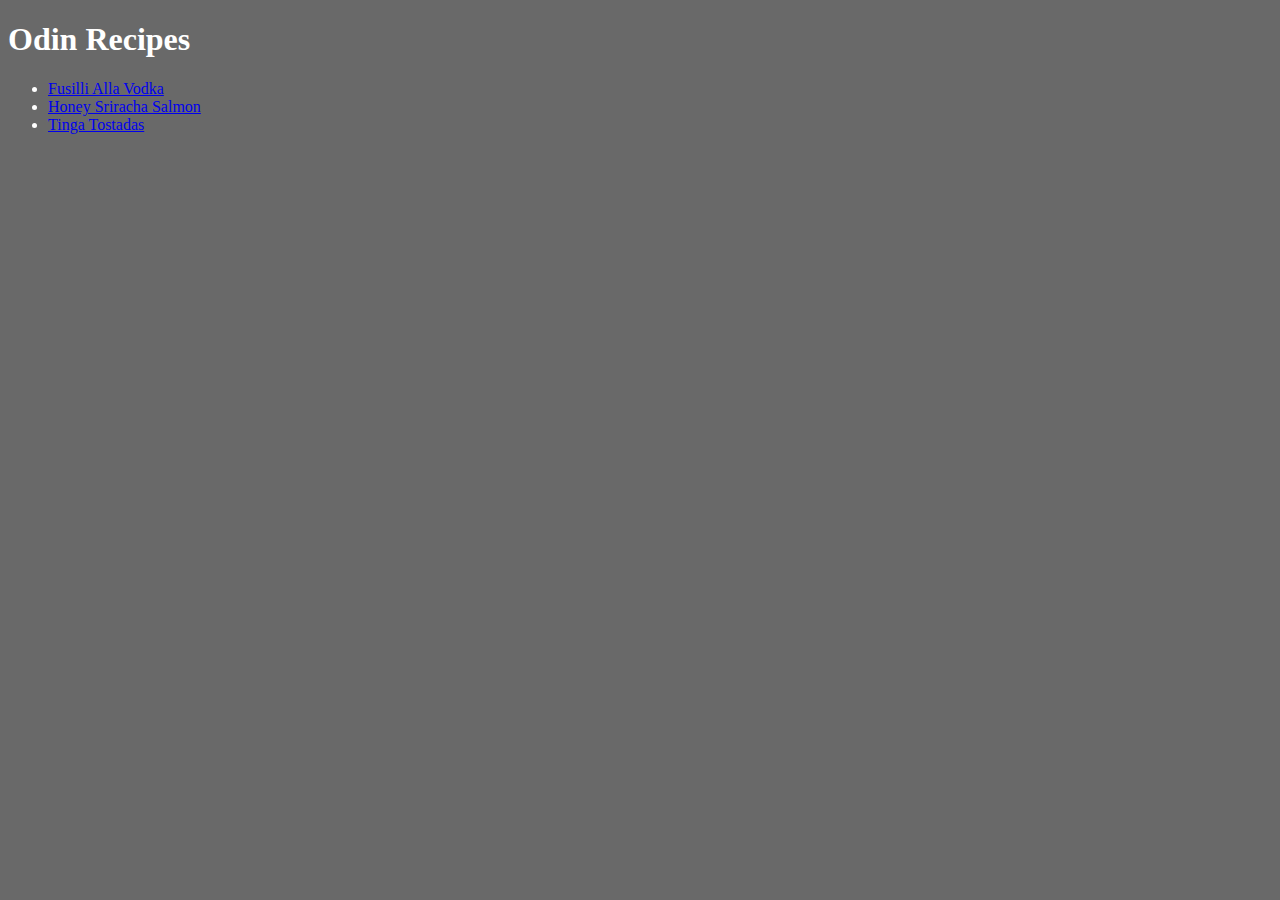
<file: index.html>
<!DOCTYPE html>

<html  lang="en">
    <head>
        <meta charset= "UTF-8">
        <title>Recipes</title>
        <link rel="stylesheet" href="style.css">
    </head>
    <body>
        <h1>Odin Recipes</h1>
        
        <ul>
            <li><a href= "recipes/fusilli-alla-vodka.html">Fusilli Alla Vodka</a></li>
            <li><a href= "recipes/honey-sriracha-salmon.html">Honey Sriracha Salmon</a></li>
            <li><a href="recipes/tinga-tostadas.html">Tinga Tostadas</a></li>
        </ul>
    </body>
</html>
</file>
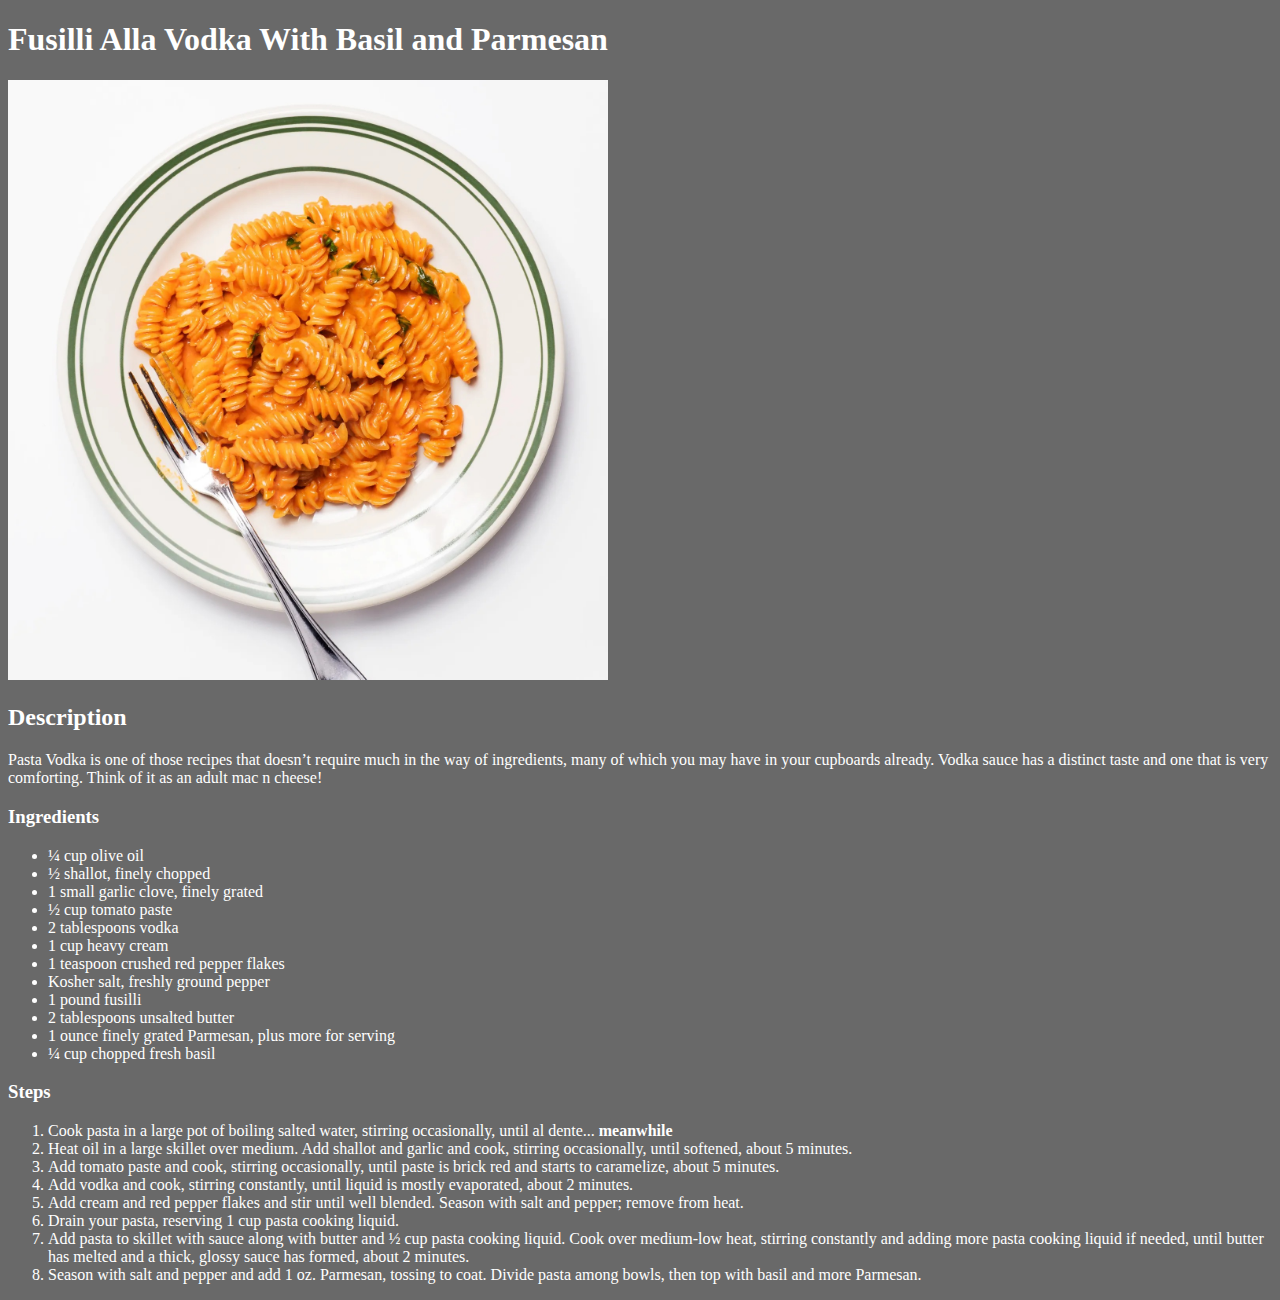
<file: recipes/fusilli-alla-vodka.html>
<!DOCTYPE html> 
<html lang="en">
    
    <head>
        <meta charset="UTF-8">
        <title>Fusilli Alla Vodka With Basil and Parmesan</title>
        <link rel="stylesheet" href="../fusilli-style.css">
    </head>
    <body>
        <h1>Fusilli Alla Vodka With Basil and Parmesan</h1>
        <img src="../images/fusilli.jpeg">

        <h2>Description</h2>
        <p>Pasta Vodka is one of those recipes that doesn’t require 
            much in the way of ingredients, many of which you may have 
            in your cupboards already. Vodka sauce has a distinct taste 
            and one that is very comforting. Think of it as an adult 
            mac n cheese!</p>

        <h3>Ingredients</h3>
        <ul>
            <li>¼ cup olive oil</li>
            <li>½ shallot, finely chopped</li>
            <li>1 small garlic clove, finely grated</li>
            <li>½ cup tomato paste</li>
            <li>2 tablespoons vodka</li>
            <li>1 cup heavy cream</li>
            <li>1 teaspoon crushed red pepper flakes</li>
            <li>Kosher salt, freshly ground pepper</li>
            <li>1 pound fusilli</li>
            <li>2 tablespoons unsalted butter</li>
            <li>1 ounce finely grated Parmesan, plus more for serving</li>
            <li>¼ cup chopped fresh basil</li>
        </ul>

        <h3>Steps</h3>
        <ol>
            <li>Cook pasta in a large pot of boiling salted water, 
                stirring occasionally, until al dente... 
                <strong>meanwhile</strong></li>
            <li>Heat oil in a large skillet over medium. Add shallot and 
                garlic and cook, stirring occasionally, until softened, 
                about 5 minutes. </li>
            <li>Add tomato paste and cook, stirring occasionally, until 
                paste is brick red and starts to caramelize, about 5 
                minutes.</li>
            <li>Add vodka and cook, stirring constantly, until liquid is 
                mostly evaporated, about 2 minutes.</li>
            <li>Add cream and red pepper flakes and stir until well 
                blended. Season with salt and pepper; remove from heat.</li>
            <li>Drain your pasta, reserving 1 cup pasta cooking liquid.</li>
            <li>Add pasta to skillet with sauce along with butter and ½ cup 
                pasta cooking liquid. Cook over medium-low heat, stirring 
                constantly and adding more pasta cooking liquid if needed, 
                until butter has melted and a thick, glossy sauce has formed, 
                about 2 minutes.</li>
            <li>Season with salt and pepper and add 1 oz. Parmesan, tossing 
                to coat. Divide pasta among bowls, then top with basil and 
                more Parmesan.</li>
        </ol>

    </body>

</html>
</file>
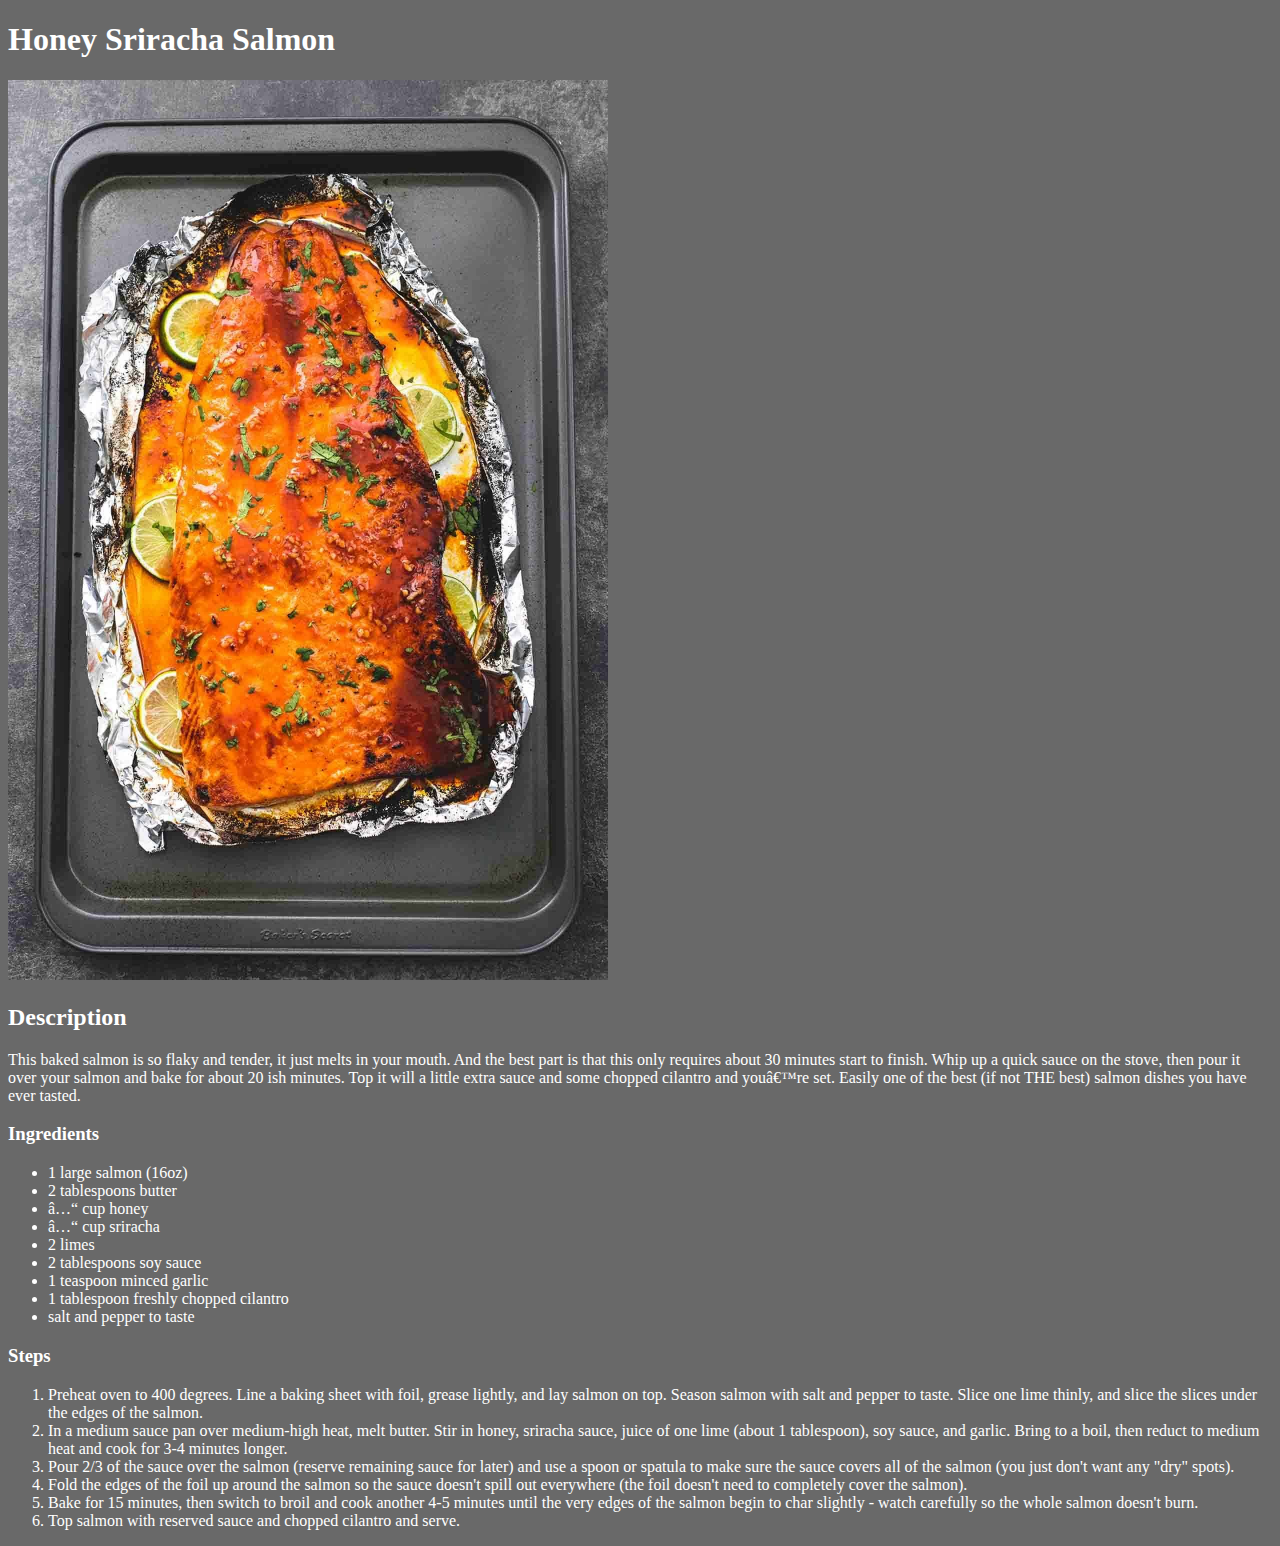
<file: recipes/honey-sriracha-salmon.html>
<!DOCTYPE html>
<html lang="en">
    
    <head>
        <meta charset="utf=8">
        <title>Honey Sriracha Salmon</title>
        <link rel="stylesheet" href="../honey-style.css">
    </head>
    <body>
        <h1>Honey Sriracha Salmon</h1>
        <img src="../images/salmon.jpeg">

        <h2>Description</h2>
        <p>This baked salmon is so flaky and tender, it just melts in your mouth. 
            And the best part is that this only requires about 30 minutes start to finish. 
            Whip up a quick sauce on the stove, then pour it over your salmon and bake for 
            about 20 ish minutes. Top it will a little extra sauce and some chopped cilantro 
            and you’re set. Easily one of the best (if not THE best) salmon dishes you have 
            ever tasted.</p>

        <h3>Ingredients</h3>
        <ul>
            <li>1 large salmon (16oz)</li>
            <li>2 tablespoons butter</li>
            <li>⅓ cup honey</li>
            <li>⅓ cup sriracha</li>
            <li>2 limes</li>
            <li>2 tablespoons soy sauce</li>
            <li>1 teaspoon minced garlic</li>
            <li>1 tablespoon freshly chopped cilantro</li>
            <li>salt and pepper to taste</li>
        </ul>

        <h3>Steps</h3>
        <ol>
           <li>Preheat oven to 400 degrees. Line a baking sheet with foil, grease lightly, 
            and lay salmon on top. Season salmon with salt and pepper to taste. Slice one 
            lime thinly, and slice the slices under the edges of the salmon.</li> 
           <li>In a medium sauce pan over medium-high heat, melt butter. Stir in honey, sriracha 
            sauce, juice of one lime (about 1 tablespoon), soy sauce, and garlic. Bring to a boil, 
            then reduct to medium heat and cook for 3-4 minutes longer.</li> 
           <li>Pour 2/3 of the sauce over the salmon (reserve remaining sauce for later) and use a 
            spoon or spatula to make sure the sauce covers all of the salmon (you just don't want 
            any "dry" spots). </li> 
           <li>Fold the edges of the foil up around the salmon so the sauce doesn't spill out 
            everywhere (the foil doesn't need to completely cover the salmon).</li> 
           <li>Bake for 15 minutes, then switch to broil and cook another 4-5 minutes until the very 
            edges of the salmon begin to char slightly - watch carefully so the whole salmon doesn't 
            burn.</li> 
           <li>Top salmon with reserved sauce and chopped cilantro and serve.</li> 
        </ol>
    </body>
</html>
</file>
<file: style.css>
img {
    height: auto;
    width: 600px;
    }

body {
    color: white;
    background-color: dimgray;
    font-family:'Times New Roman', Times, serif;
}
</file>
<file: fusilli-style.css>
img {
height: auto;
width: 600px;
}

body {
    color: white;
    background-color: dimgray;
    font-family:'Times New Roman', Times, serif;
}
</file>
<file: honey-style.css>
img {
    height: auto;
    width: 600px;
    }

    body {
        color: white;
        background-color: dimgray;
        font-family:'Times New Roman', Times, serif;
    }
</file>
